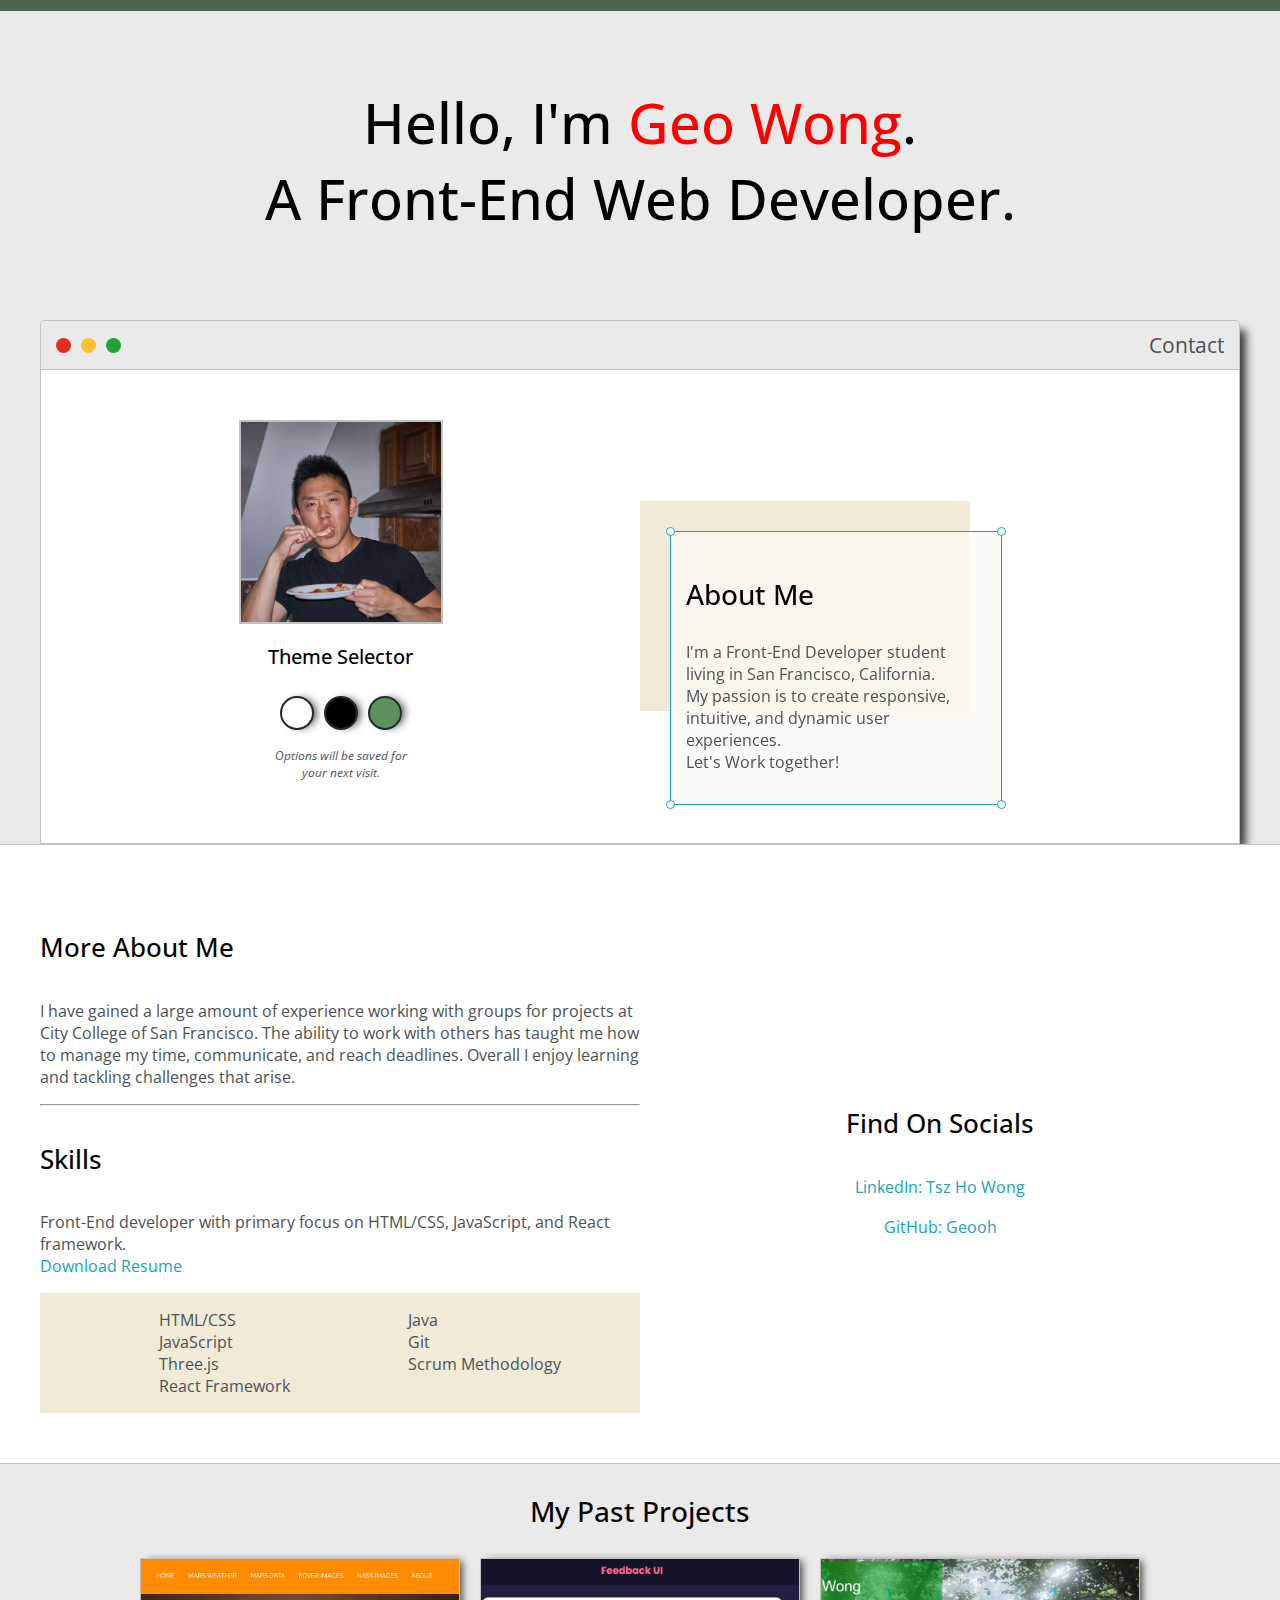
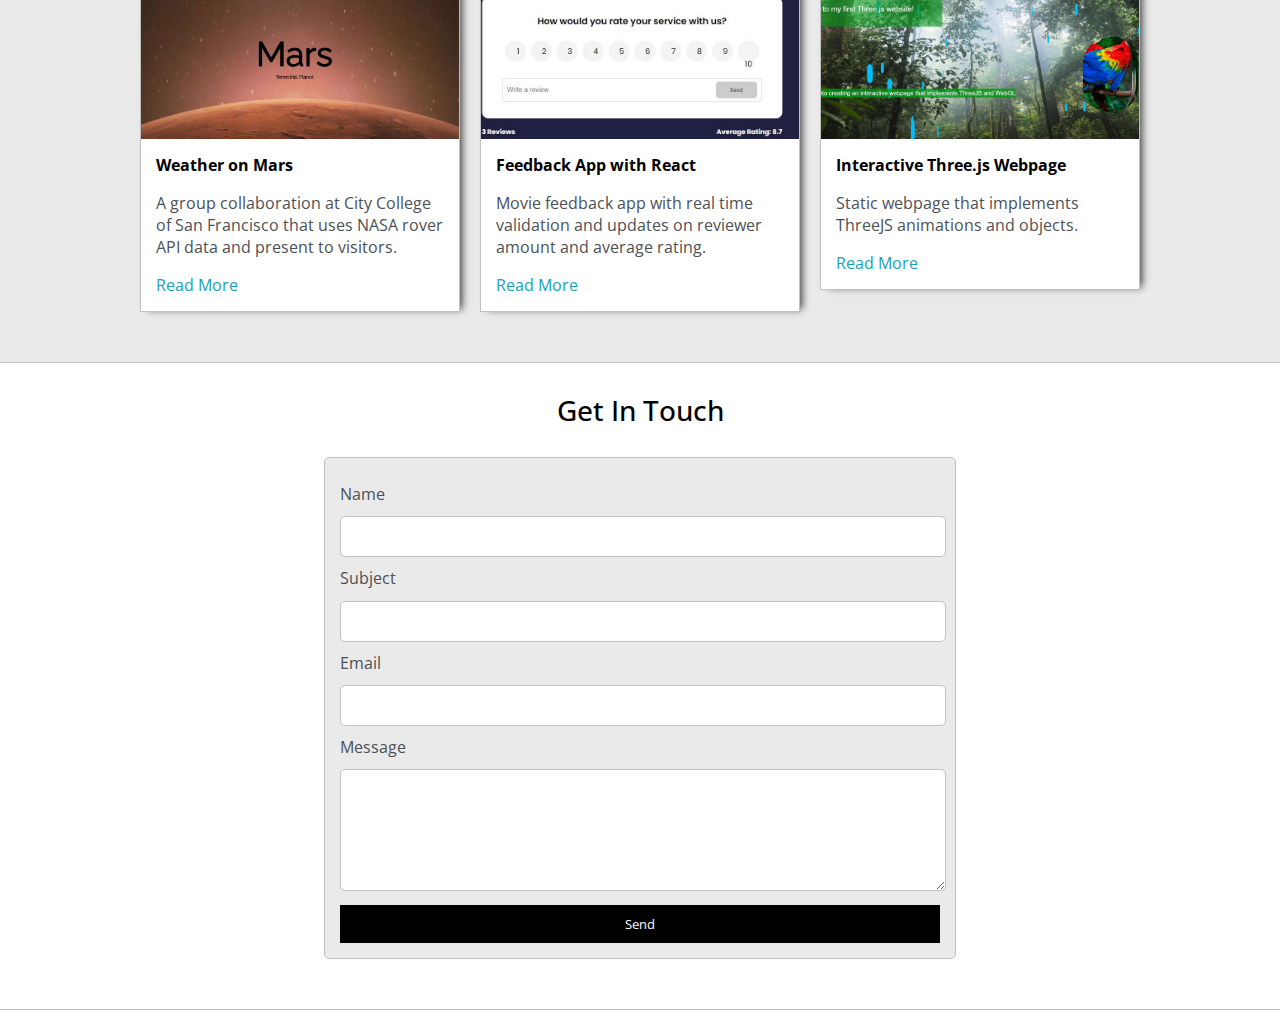
<file: index.html>
<!DOCTYPE html>
<html lang="en">
<head>
    <title>Geo Wong</title>
    <meta charset="utf-8">
    <meta name="viewport" content="width=device-width, 
        initial-scale=1, maximum-scale=1, minimum-scale=1" />

    <!-- Google Font Inter  -->
    <link rel="preconnect" href="https://fonts.googleapis.com">
    <link rel="preconnect" href="https://fonts.gstatic.com" crossorigin>
    <link href="https://fonts.googleapis.com/css2?family=Inter:wght@300&family=Open+Sans:wght@300&display=swap" rel="stylesheet">

    <!-- Google Font DM Sans-->
    <link rel="preconnect" href="https://fonts.googleapis.com">
    <link rel="preconnect" href="https://fonts.gstatic.com" crossorigin>
    <link href="https://fonts.googleapis.com/css2?family=DM+Sans&family=Inter:wght@300;500&family=Open+Sans:wght@300&display=swap" rel="stylesheet">

    <!-- Google Font Inter 500 weight -->
    <link rel="preconnect" href="https://fonts.googleapis.com">
    <link rel="preconnect" href="https://fonts.gstatic.com" crossorigin>
    <link href="https://fonts.googleapis.com/css2?family=Inter:wght@300;500&family=Open+Sans:wght@300&display=swap" rel="stylesheet">

    <link rel="stylesheet" type="text/css" href="main.css">

    <link id="theme-style" rel="stylesheet" type="text/css" href="">
    <!-- <link id="theme-style" rel="stylesheet" type="text/css" href="green.css"> -->

    <!-- Slick Carousel by Ken Wheeler-->
    <!-- <link rel="stylesheet" type="text/css" href="//cdn.jsdelivr.net/npm/slick-carousel@1.8.1/slick/slick.css"/>
    <script type="text/javascript" src="//cdn.jsdelivr.net/npm/slick-carousel@1.8.1/slick/slick.min.js"></script> -->
</head>
<body>
    <div class="scroll-tracker"></div>
    <section class="s1">
        <div class="main-container">
            <div class="greeting-wrapper">
                <h1>Hello, I'm <span style="color: red;">Geo Wong</span>.<br>
                    A Front-End Web Developer.</h1>
            </div>        

            <div class="intro-wrapper">
                <div class="nav-wrapper">
                    <div class="dots-wrapper">
                        <div id="dot-1" class="browser-dot"></div>
                        <div id="dot-2" class="browser-dot"></div>
                        <div id="dot-3" class="browser-dot"></div>
                    </div>

                    <ul id="navigation">
                        <li><a href="index.html#contact-form" style="font-size: 1.3em;">Contact</a></li>
                        <!-- <li><a href="#">Contact</a></li> -->
                    </ul>
                </div>

                <div class="left-column">
                    <img id="profile_pic" src="/images/portfolio_img.JPG">
                    <h5 style="text-align: center; line-height: 0;">Theme Selector</h5>

                    <div id="theme-options-wrapper">
                        <div data-mode="light" id="light-mode" class="theme-dot"></div>
                        <div data-mode="dark" id="dark-mode" class="theme-dot"></div>
                        <div data-mode="green" id="green-mode" class="theme-dot"></div>
                    </div>

                    <p id="settings-note">Options will be saved for<br>your next visit.</p>
                </div>

                <div class="right-column">

                    <div id="preview-shadow">
                        <div id="preview">
                            <div id="corner-tl" class="corner"></div>
                            <div id="corner-tr" class="corner"></div>
                            <h3>About Me</h3>
                            <p>I'm a Front-End Developer student living in San Francisco, California.<br>
                                My passion is to create responsive, intuitive, and dynamic user experiences.<br>
                                Let's Work together!</p>
                            <div id="corner-br" class="corner"></div>
                            <div id="corner-bl" class="corner"></div>
                        </div>
                    </div>
                </div>
            </div>
        </div>
    </section>

    <!-- About me section -->
     <section class="s2">
        <div class="main-container">
            <div class="about-wrapper">
                <div class="about-me">
                    <h4>More About Me</h4>
                    <p>I have gained a large amount of experience working with groups for projects at City College of San Francisco. The ability to work with others has taught me how to manage my time, 
                        communicate, and reach deadlines. Overall I enjoy learning and tackling challenges that arise.</p>
                    <hr>
                    <h4>Skills</h4>
                    <p>Front-End developer with primary focus on HTML/CSS, JavaScript, 
                        and React framework.<br><a target="_blank" href="GeoWong_Resume.pdf"> Download Resume</a></p>

                    <div id="skills">
                        <ul>
                            <li>HTML/CSS</li>
                            <li>JavaScript</li>
                            <li>Three.js</li>
                            <li>React Framework</li>
                        </ul>
                        <ul>
                            <li>Java</li>
                            <li>Git</li>
                            <li>Scrum Methodology</li>
                        </ul>
                    </div>
                </div>

                <div class="social-links">
                    <h4>Find On Socials</h4>
                    <a target="_blank" href="https://www.linkedin.com/in/tszho-wong/">LinkedIn: Tsz Ho Wong</a>
                    <br>
                    <a target="_blank" href="https://github.com/Geooh">GitHub: Geooh</a>
                </div>
            </div>
        </div>
    </section>

    <!-- Past projects section -->
    <section class="s1">
        <div class="main-container">
            <h3 style="text-align: center;">My Past Projects</h3>

            <div class="post-wrapper">

                <div>
                    <div class="post">
                        <img class="thumbnail" src="/images/weathermars.jpg">
                        <div class="post-preview">
                            <h6 class="post-title">Weather on Mars</h6>
                            <p class="post-intro">A group collaboration at City College of San Francisco that uses NASA rover API data and present to visitors.</p>
                            <a href="https://geowong-portfolio.s3.us-west-1.amazonaws.com/WeatherOnMars/homepage.html">Read More</a>
                        </div>
                    </div>
                </div>

                <div>
                    <div class="post">
                        <img class="thumbnail" src="/images/feedbackapp.JPG">
                        <div class="post-preview">
                            <h6 class="post-title">Feedback App with React</h6>
                            <p class="post-intro">Movie feedback app with real time validation and updates on reviewer amount and average rating.</p>
                            <a href="https://github.com/Geooh/React-Feedback-App">Read More</a>
                        </div>
                    </div>
                </div>

                <div>
                    <div class="post">
                        <img class="thumbnail" src="/images/threejs.JPG">
                        <div class="post-preview">
                            <h6 class="post-title">Interactive Three.js Webpage</h6>
                            <p class="post-intro">Static webpage that implements ThreeJS animations and objects.</p>
                            <a href="https://geowong-portfolio.s3.us-west-1.amazonaws.com/ThreeJS/index.html">Read More</a>
                        </div>
                    </div>
                </div>

            </div>
        </div>
    </section>

    <!-- Contact section -->
    <section class="s2">
        <div class="main-container">
            <a href=""></a>
            <h3 style="text-align: center;">Get In Touch</h3>
            
            <form id="contact-form">
                <a name="contact"></a>

                <label>Name</label>
                <input class="input-field" type="text" name="name">

                <label>Subject</label>
                <input class="input-field" type="text" name="subject">

                <label>Email</label>
                <input class="input-field" type="text" name="email">

                <label>Message</label>
                <textarea class="input-field" name="message"></textarea>

                <input id="submit-btn" type="submit" value="Send">
            </form>
        </div>
    </section>

    <script src="index.js" type="module"></script>
    <script type="text/javascript" src="script.js"></script>

</body>
</html>
</file>
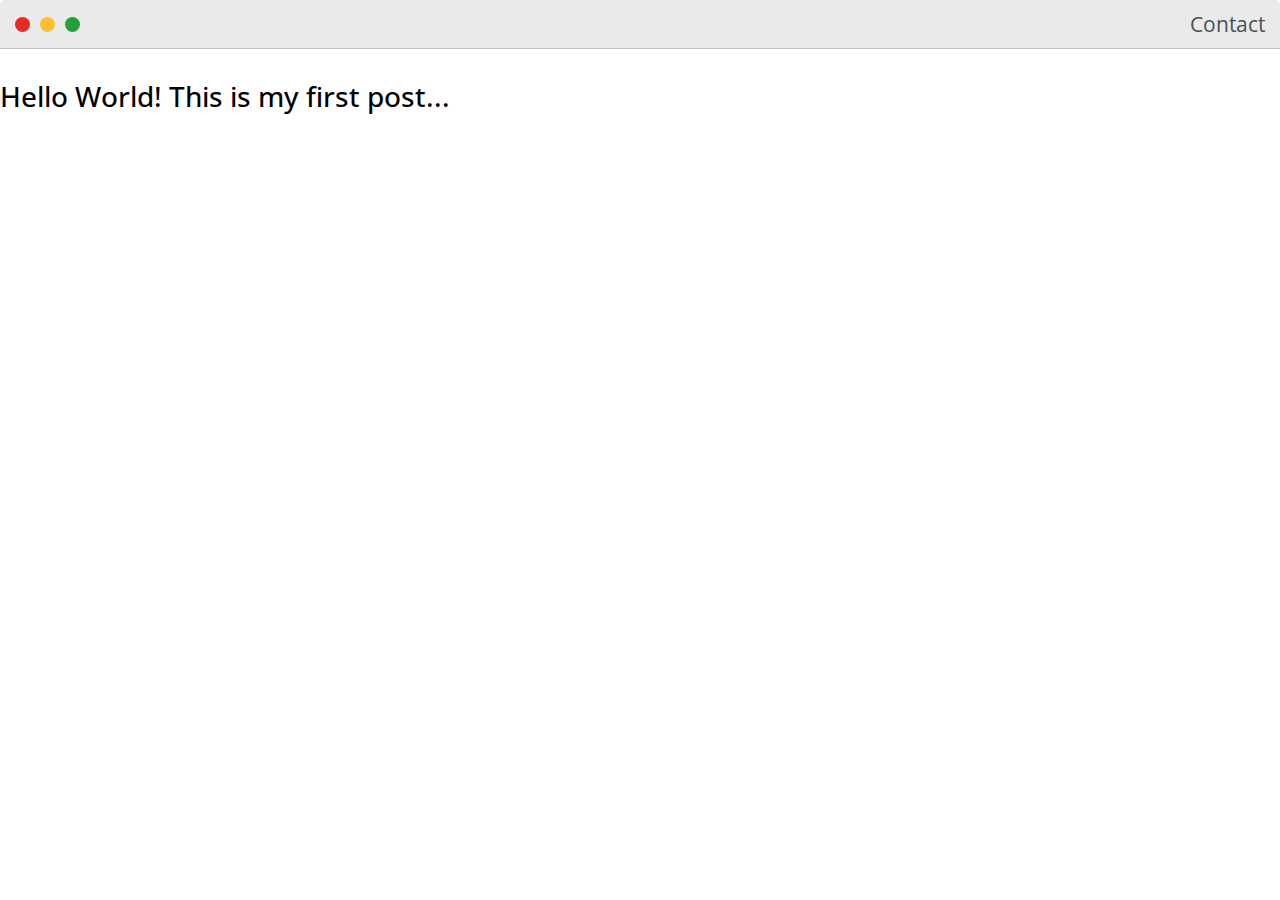
<file: post.html>
<!DOCTYPE html>
<html lang="en">
<head>
    <title>Post Name</title>
    <meta name="viewport" content="width=device-width, initial-scale=1, maximum-scale=1, minimum-scale=1" />

    <!-- Google Font Inter  -->
    <link rel="preconnect" href="https://fonts.googleapis.com">
    <link rel="preconnect" href="https://fonts.gstatic.com" crossorigin>
    <link href="https://fonts.googleapis.com/css2?family=Inter:wght@300&family=Open+Sans:wght@300&display=swap" rel="stylesheet">

    <!-- Google Font DM Sans-->
    <link rel="preconnect" href="https://fonts.googleapis.com">
    <link rel="preconnect" href="https://fonts.gstatic.com" crossorigin>
    <link href="https://fonts.googleapis.com/css2?family=DM+Sans&family=Inter:wght@300;500&family=Open+Sans:wght@300&display=swap" rel="stylesheet">

    <!-- Google Font Inter 500 weight -->
    <link rel="preconnect" href="https://fonts.googleapis.com">
    <link rel="preconnect" href="https://fonts.gstatic.com" crossorigin>
    <link href="https://fonts.googleapis.com/css2?family=Inter:wght@300;500&family=Open+Sans:wght@300&display=swap" rel="stylesheet">

    <link rel="stylesheet" type="text/css" href="main.css">

</head>
<body>
    <div class="nav-wrapper">
        <div class="dots-wrapper">
            <div id="dot-1" class="browser-dot"></div>
            <div id="dot-2" class="browser-dot"></div>
            <div id="dot-3" class="browser-dot"></div>
        </div>

        <ul id="navigation">
            <li>
                <a href="#contact" style="font-size: 1.3em;">Contact</a>
            </li>
        </ul>
    </div>
    <h3>Hello World! This is my first post...</h3>


</body>
</html>
</file>
<file: main.css>
:root { /* can apply to any variable we want */

    --mainColor: #eaeaea;
    --secondaryColor: #fff;

    --borderColor: #c1c1c1;

    --mainText: black; 
    --secondaryText: #4b5156;

    --themeDotBorder: #24292e;
    --previewBg: rgb(251, 249, 243, 0.8);
    --previewShadow: #f0ead6;

    --buttonColor: black;
}

html, body {
    scroll-behavior: smooth;
    /* overflow-y: hidden; */
    
    padding: 0;
    margin: 0;
}

body * {
    transition: 0.3s;
}

/* Scroll Tracker */
.scroll-tracker {
    position: fixed;
    inset: 0 0 auto;
    height: 0.7rem;
    background-color: rgba(0, 27, 0, 0.658);
    transform-origin: left;
}

h1, h2, h3, h4, h5, h6, strong {
    color: var(--mainText);
    /* Google Font Inter */
    /* font-family: 'Inter', sans-serif; */
    font-family: 'Open Sans', sans-serif;
    /* font-family: 'DM Sans', sans-serif; */
    font-weight: 500;
} 

h1 { font-size: 56px; }
h2 { font-size: 35px; }
h3 { font-size: 28px; }
h4 { font-size: 26px; }
h5 { font-size: 20px; }
h6 { font-size: 16px; }

p, li, span, label, input, textarea {
    color: var(--secondaryText);
    /* Google Font Inter 500 weight */
    /* font-family: 'Inter', sans-serif; */
    font-family: 'Open Sans', sans-serif;
}

a {
    font-family: 'Open Sans', sans-serif;
    text-decoration: none;
    color: #17a2b8;
}

ul {
    list-style: none;
}

.s1 {
    background-color: var(--mainColor);
    border-bottom: 1px solid var(--borderColor);
    /* overflow: auto; */

    overflow-y: hidden;
}

.s2 {
    background-color: var(--secondaryColor);
    border-bottom: 1px solid var(--borderColor);
    /* overflow: auto; */

    overflow-y: hidden;
}

.main-container {
    width: 1200px;
    margin: 0 auto;
}

.greeting-wrapper {
    display: grid;
    /* justify-content: center; */
    text-align: center;
    align-content: center;

    min-height: 20em;
}

.intro-wrapper {
    background-color: var(--secondaryColor);
    border: 1px solid var(--borderColor);
    border-radius: 5px 5px 0 0;

    -webkit-box-shadow: 9px 7px 8px -3px rgba(0,0,0,0.75);
    -moz-box-shadow: 9px 7px 8px -3px rgba(0,0,0,0.75);
    box-shadow: 9px 7px 8px -3px rgba(0,0,0,0.75);

    display: grid;
    grid-template-columns: 1fr 1fr;
    /* grid-template-rows: 3em 30em; */
    grid-template-areas: 
        'nav-wrapper nav-wrapper'
        'left-column right-column'
    ;
}

.nav-wrapper {
    grid-area: nav-wrapper;
    border-bottom: 1px solid var(--borderColor);
    background-color: var(--mainColor);
    border-radius: 5px 5px 0 0;

    display: flex;
    justify-content: space-between;
    align-items: center;
}

#navigation a {
    color: var(----mainText);
}

#navigation {
    margin: 0;
    padding: 10px;
}

#navigation li {
    display: inline-block;
    margin-right: 5px;
    margin-left: 5px;
}

.dots-wrapper {
    display: flex;
    padding: 10px;
}

#dot-1 {
    background-color: #e42c22;
}

#dot-2 {
    background-color: #FEC02F;
}

#dot-3 {
    background-color: #23A134;
}

.browser-dot {
    background-color: black;
    height: 15px;
    width: 15px;
    border-radius: 50%;
    margin: 5px;
}

/* Left Column */
.left-column {
    grid-area: left-column;
    padding-top: 50px;
    padding-bottom: 50px;
}

#profile_pic {
    display: block;
    margin: 0 auto;

    height: 200px;
    width: 200px;
    object-fit: cover; /* makes sure it doesn't distort */
    border: 2px solid var(--borderColor);
}

#theme-options-wrapper {
    display: flex;
    justify-content: center;
}

.theme-dot {
    height: 30px;
    width: 30px;
    border-radius: 50%;

    margin: 5px;
    border: 2px solid var(--themeDotBorder);

    -webkit-box-shadow: 5px 0px 8px -3px rgba(0,0,0,0.75);
    -moz-box-shadow: 5px 0px 8px -3px rgba(0,0,0,0.75);
    box-shadow: 5px 0px 8px -3px rgba(0,0,0,0.75);

    cursor: pointer;
}

.theme-dot:hover {
    border-width: 5px;
}

#light-mode {
    background-color: #fff;
}

#dark-mode {
    background-color: black;
}

#green-mode {
    background-color: rgba(11, 88, 11, 0.658);
}

#settings-note {
    font-size: 12px;
    font-style: italic;
    text-align: center;
}

/* Right Column */
.right-column {
    grid-area: right-column;
    display: grid;
    align-content: center;

    padding-top: 50px;
    padding-bottom: 50px;
}

#preview-shadow {
    background-color: var(--previewShadow);
    width: 300px;
    height: 180px;

    padding-left: 30px;
    padding-top: 30px;
}

#preview {
    width: 300px;
    border: 1.5px solid #17a2b8;
    background-color: var(--previewBg);
    padding: 15px;
    position: relative;
}

.corner {
    width: 7px;
    height: 7px;
    border-radius: 50%;

    border: 1.5px solid #17a2b8;
    background-color: #fff;
    position: absolute;
}

#corner-tl {
    top: -5px;
    left: -5px;
}

#corner-tr {
    top: -5px;
    right: -5px;
}

#corner-br {
    bottom: -5px;
    right: -5px;
}

#corner-bl {
    bottom: -5px;
    left: -5px;
}

.about-wrapper {
    display: grid;
    /* auto fit column in this row */
    grid-template-columns: repeat(auto-fit, minmax(320px, 1fr));
    padding-top: 50px;
    padding-bottom: 50px;
}

#skills {
    display: flex;
    justify-content: space-evenly;
    background-color: var(--previewShadow);
}

.social-links {
    display: grid;
    align-content: center;
    text-align: center;
}

#social_img {
    width: 100%;
}

.post-wrapper {
    display: grid;
    grid-template-columns: repeat(auto-fit, 320px);
    gap: 20px;
    justify-content: center;
    padding-bottom: 50px;
}

.post {
    border: 1px solid var(--borderColor);
    -webkit-box-shadow: 5px 0px 8px -3px rgba(0,0,0,0.75);
    -moz-box-shadow: 5px 0px 8px -3px rgba(0,0,0,0.75);
    box-shadow: 5px 0px 8px -3px rgba(0,0,0,0.75);
}

.thumbnail {
    display: block;
    width: 100%;
    height: 180px;
    object-fit: cover;
}

.post-preview {
    background-color: #fff;
    padding: 15px;
}

.post-title {
    color: black;
    font-weight: bold;
    margin: 0;
}

.post-intro {
    color: #4b5156;
    font-size: 16px;
}

#contact-form {
    display: block;
    max-width: 600px;
    margin: 0 auto;
    border: 1px solid var(--borderColor);
    padding: 15px;
    border-radius: 5px;
    background-color: var(--mainColor);
    margin-bottom: 50px;
}

#contact-form label {
    line-height: 2.7em;
}

#contact-form textarea {
    min-height: 100px;
    font-size: 14px;
}

.input-field {
    width: 100%;
    padding-top: 10px;
    padding-bottom: 10px;
    background-color: var(--secondaryColor);
    border-radius: 5px;
    border: 1px solid var(--borderColor);
    font-size: 14px;
}

#submit-btn {
    margin-top: 10px;
    width: 100%;
    padding-top: 10px;
    padding-bottom: 10px;
    color: #fff;
    background-color: var(--buttonColor);
    border: none;
}

@media screen and (max-width: 1200px) {
    .main-container {
        width: 95%;
    }
}

@media screen and (max-width: 800px) {
    .intro-wrapper {
        grid-template-columns: 1fr;
        grid-template-areas: 
            'nav-wrapper'
            'left-column'
            'right-column'
        ;
    }

    .right-column {
        justify-content: center;
    }
}

/* return button effect */
/* .returnBtn {
    text-align: center;
    font-family: 'Helvetica', 'Arial', 'San-serif';
    font-size: 1.5em;
  
    margin: 0;
    padding: 0;
    text-align: center;
    position: absolute;
    top: 80%;
    left: 50%;
    transform: translateX(-50%) translateY(-50%);
} */

/* Scroll Bar */

/* Width */
::-webkit-scrollbar-track {
    width: 0.8em;
}

/* Track */
::-webkit-scrollbar-track {
    background: #f1f1f1;
}

/* Handle */
::-webkit-scrollbar-thumb {
    background: rgb(112, 112, 112);
}

/* Handle on Hover */
::-webkit-scrollbar-thumb:hover {
    background: #555;
}
</file>
<file: green.css>
:root { /* can apply to any variable we want */

    --mainColor: rgba(0, 27, 0, 0.658);
    --secondaryColor: rgba(0, 34, 0, 0.658);

    --borderColor: #c1c1c1;

    --mainText: #fff; 
    --secondaryText: #eeeeee;

    --themeDotBorder: #fff;

    --previewBg: rgba(13, 92, 13, 0.658);
    --previewShadow: rgba(1, 37, 1, 0.658);

    --buttonColor: rgba(13, 92, 13, 0.658);
}
</file>
